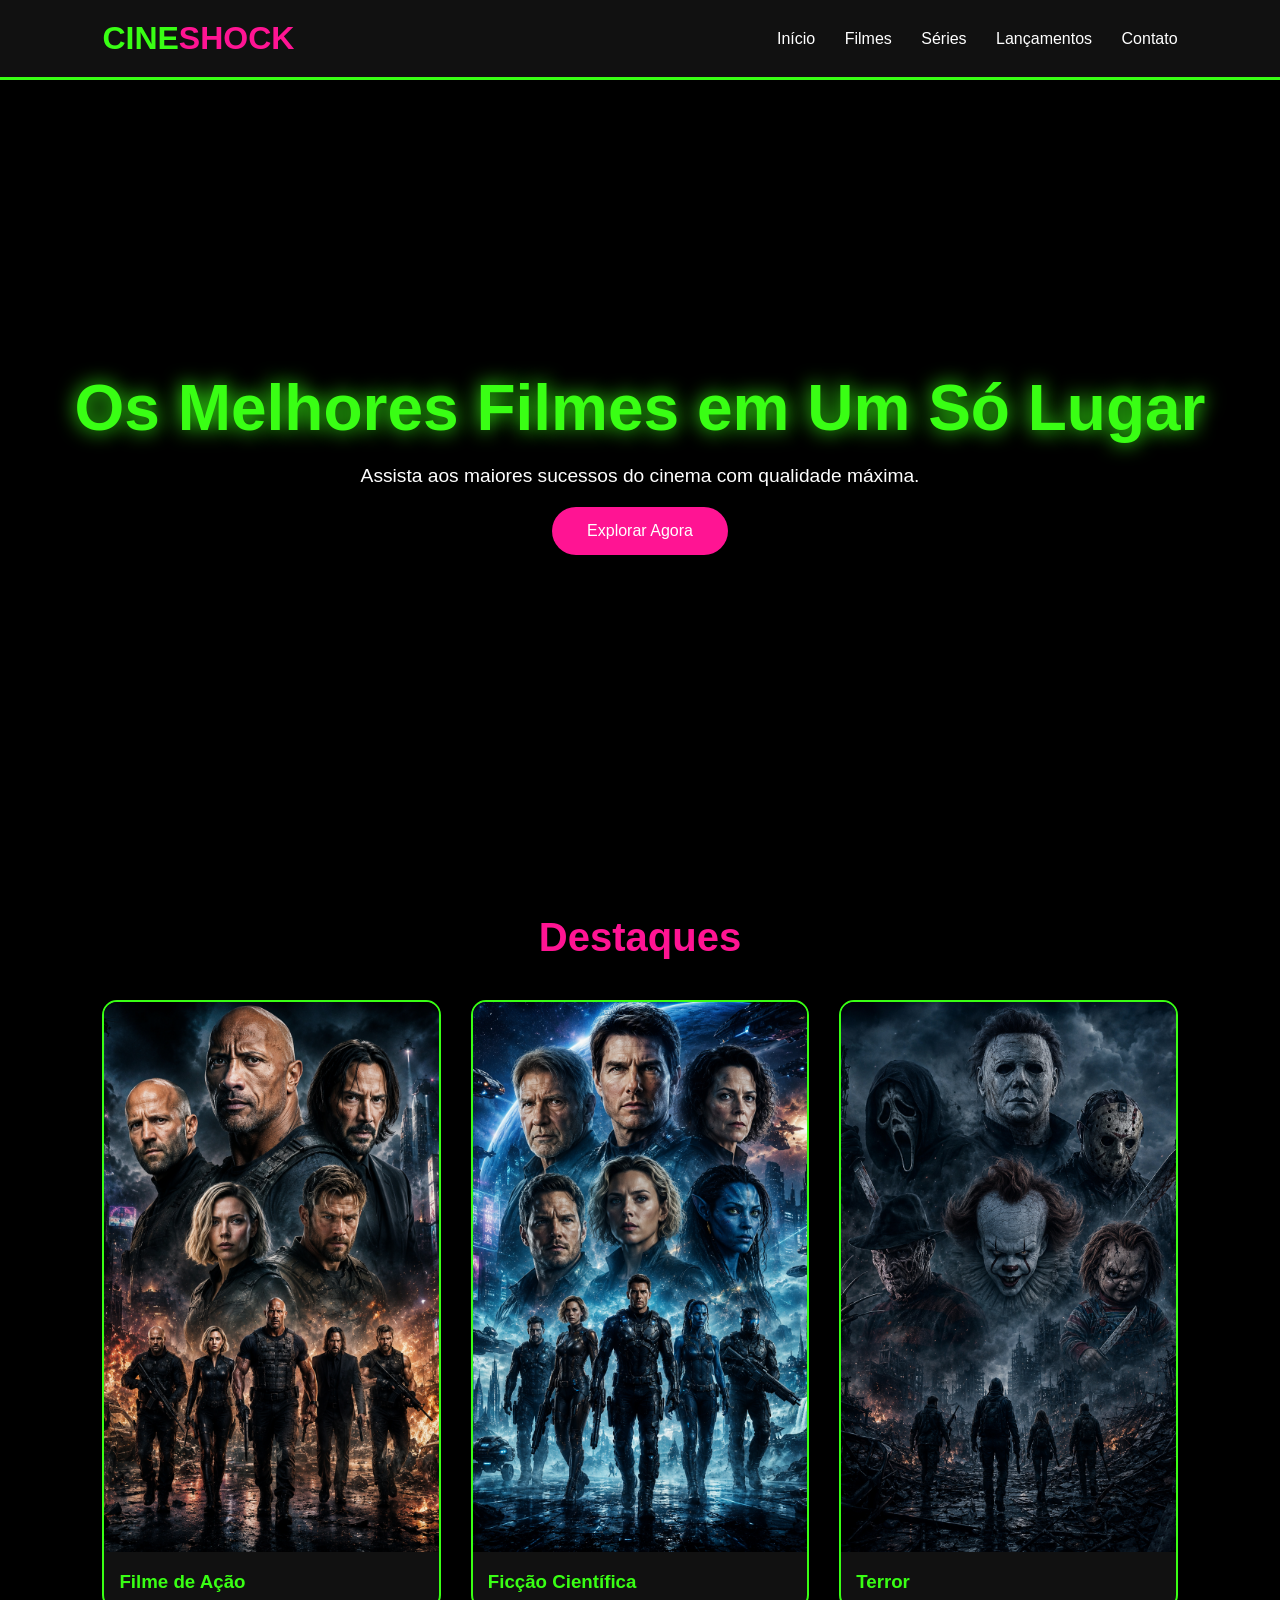
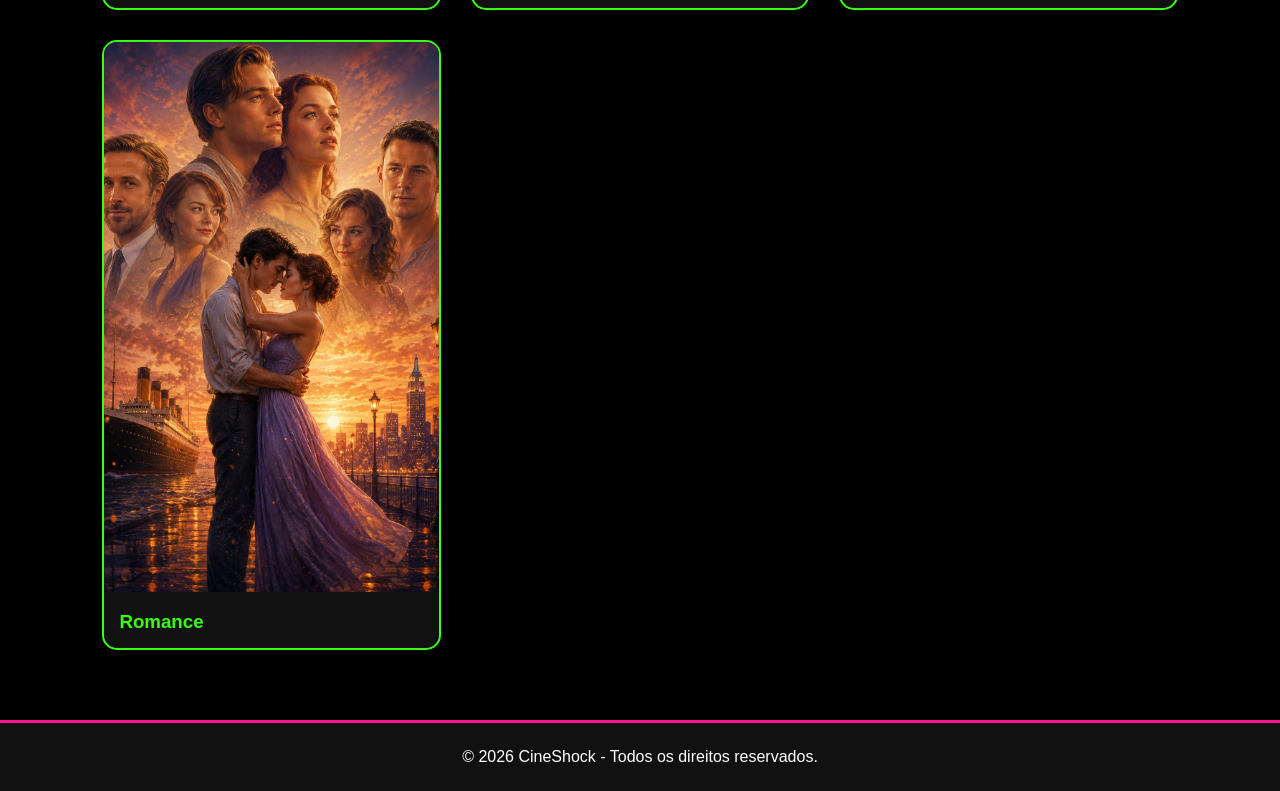
<file: index.html>
<!DOCTYPE html>
<html lang="pt-BR">
<head>
    <meta charset="UTF-8">
    <meta name="viewport" content="width=device-width, initial-scale=1.0">
    <title>CineShock</title>
    <link rel="stylesheet" href="style.css">
</head>
<body>

    <header>
        <div class="logo">CINE<span>SHOCK</span></div>

        <nav>
            <a href="#">Início</a>
            <a href="#">Filmes</a>
            <a href="#">Séries</a>
            <a href="#">Lançamentos</a>
            <a href="#">Contato</a>
        </nav>
    </header>

    <section class="banner">
        <div class="banner-content">
            <h1>Os Melhores Filmes em Um Só Lugar</h1>
            <p>Assista aos maiores sucessos do cinema com qualidade máxima.</p>
            <a href="explorar.html" target="_blank">
            <button>Explorar Agora</button> 
            </a>
        </div>
    </section>

    <section class="filmes">
        <h2>Destaques</h2>

        <div class="grid-filmes">

            <div class="card">
                <img src="fotos/d7c60ad2-2fe2-4ad1-b4a0-fa1005cbf742.png" alt="Filme">
                <h3>Filme de Ação</h3>
            </div>

            <div class="card">
                <img src="fotos/c6760991-e850-49da-b763-9354cb34f8ae.png" alt="Filme">
                <h3>Ficção Científica</h3>
            </div>

            <div class="card">
                <img src="fotos/a8bc41a5-99a3-4e1a-b207-4e662da04789.png" alt="Filme">
                <h3>Terror</h3>
            </div>

            <div class="card">
                <img src="fotos/5d560698-ef72-4b32-8c64-6e8262588f04.png" alt="Filme">
                <h3>Romance</h3>
            </div>

        </div>
    </section>

    <footer>
        <p>© 2026 CineShock - Todos os direitos reservados.</p>
    </footer>

</body>
</html>
</file>
<file: style.css>
*{
    margin:0;
    padding:0;
    box-sizing:border-box;
    font-family:Arial, Helvetica, sans-serif;
}

body{
    background:#000;
    color:white;
}

header{
    display:flex;
    justify-content:space-between;
    align-items:center;
    padding:20px 8%;
    background:#111;
    border-bottom:3px solid #39ff14;
}

.logo{
    font-size:2rem;
    font-weight:bold;
    color:#39ff14;
}

.logo span{
    color:#ff1493;
}

nav a{
    text-decoration:none;
    color:white;
    margin-left:25px;
    transition:.3s;
}

nav a:hover{
    color:#ff1493;
}

.banner{
    height:85vh;
    background:linear-gradient(
        rgba(0,0,0,.7),
        rgba(0,0,0,.7)
    ),
    url("https://s3.amazonaws.com/chico-rei-blogs/content/images/2021/06/Os-14-melhores-filmes-cult-para-assistir-e-refletir-a-exist-ncia.jpg");
    background-size:cover;
    background-position:center;
    display:flex;
    align-items:center;
    justify-content:center;
    text-align:center;
}

.banner-content h1{
    font-size:4rem;
    color:#39ff14;
    text-shadow:0 0 20px #39ff14;
}

.banner-content p{
    margin:20px 0;
    font-size:1.2rem;
}

.banner-content button{
    padding:15px 35px;
    border:none;
    border-radius:30px;
    background:#ff1493;
    color:white;
    font-size:1rem;
    cursor:pointer;
    transition:.3s;
}

.banner-content button:hover{
    background:#39ff14;
    color:black;
    box-shadow:0 0 20px #39ff14;
}

.filmes{
    padding:70px 8%;
}

.filmes h2{
    text-align:center;
    margin-bottom:40px;
    color:#ff1493;
    font-size:2.5rem;
}

.grid-filmes{
    display:grid;
    grid-template-columns:repeat(auto-fit,minmax(250px,1fr));
    gap:30px;
}

.card{
    background:#111;
    border:2px solid #39ff14;
    border-radius:15px;
    overflow:hidden;
    transition:.4s;
}

.card:hover{
    transform:translateY(-10px);
    box-shadow:0 0 25px #ff1493;
}

.card img{
    width:100%;
    height:550px;
    object-fit:cover;
}

.card h3{
    color:#39ff14;
    padding:15px;
}

.card p{
    padding:0 15px 20px;
    color:#ccc;
}

footer{
    text-align:center;
    padding:25px;
    background:#111;
    border-top:3px solid #ff1493;
}
</file>
